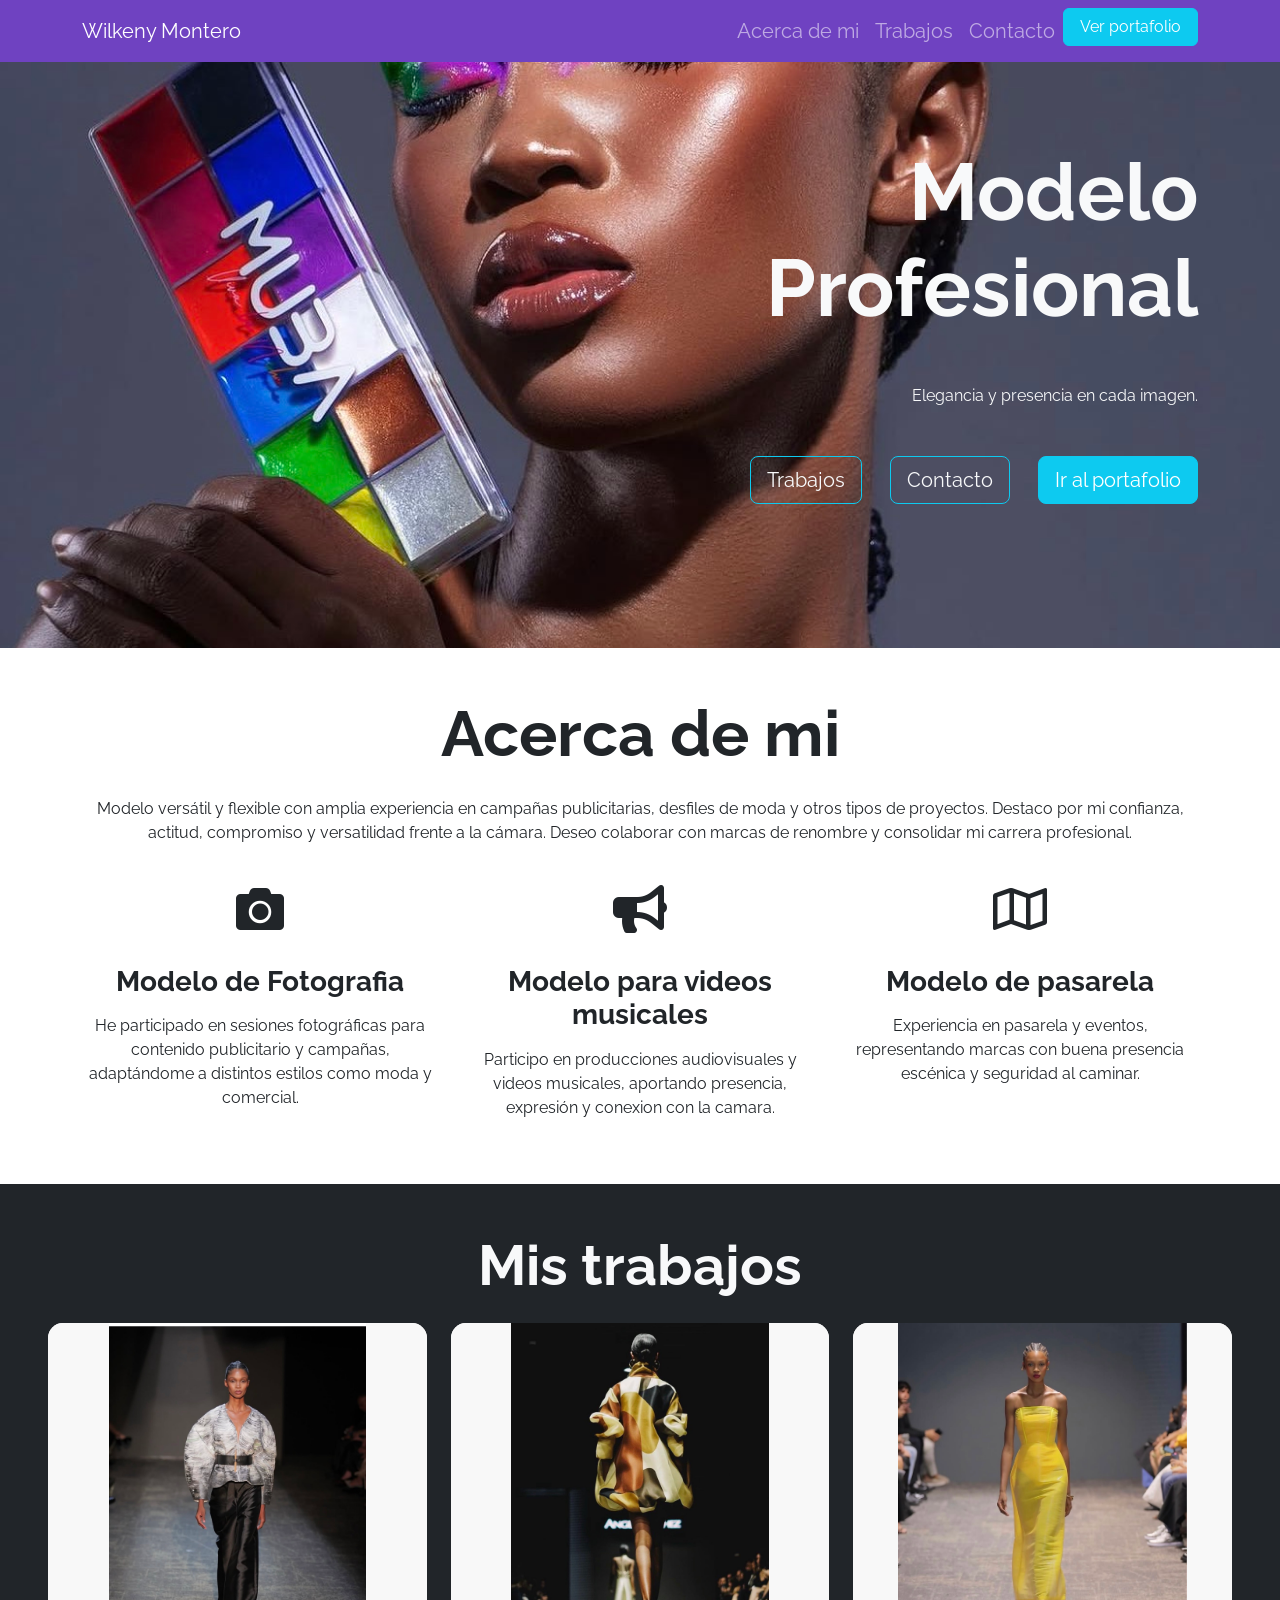
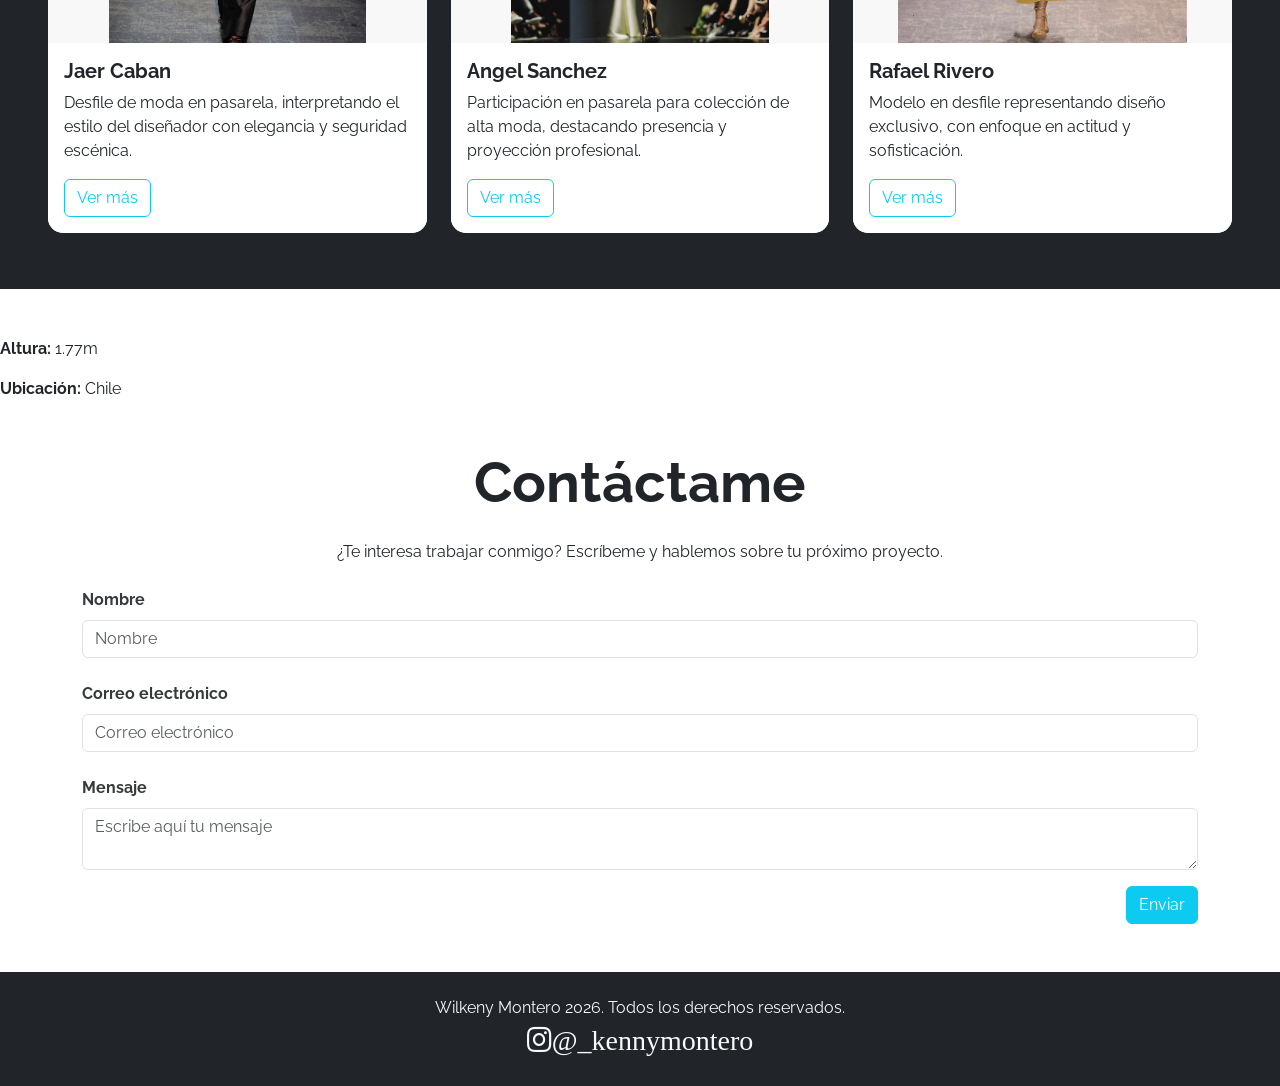
<file: index.html>
<!DOCTYPE html>
<html lang="en">

<head>
    <meta charset="UTF-8">
    <meta http-equiv="X-UA-Compatible" content="IE=edge">
    <meta name="viewport" content="width=device-width, initial-scale=1.0">
    <link rel="preconnect" href="https://fonts.googleapis.com">
    <link rel="preconnect" href="https://fonts.gstatic.com" crossorigin>
    <link href="https://fonts.googleapis.com/css2?family=Raleway:wght@400;700&display=swap" rel="stylesheet">
    <link href="https://cdn.jsdelivr.net/npm/bootstrap@5.1.3/dist/css/bootstrap.min.css" rel="stylesheet"
        integrity="sha384-1BmE4kWBq78iYhFldvKuhfTAU6auU8tT94WrHftjDbrCEXSU1oBoqyl2QvZ6jIW3" crossorigin="anonymous">
    <title>Wilkeny Montero</title>
    <link rel="stylesheet" href="https://cdnjs.cloudflare.com/ajax/libs/font-awesome/5.9.0/css/all.min.css"
        integrity="sha512-q3eWabyZPc1XTCmF+8/LuE1ozpg5xxn7iO89yfSOd5/oKvyqLngoNGsx8jq92Y8eXJ/IRxQbEC+FGSYxtk2oiw=="
        crossorigin="anonymous" referrerpolicy="no-referrer" />
    <link rel="stylesheet" href="assets/css/index.css">
</head>

<body>

    <nav class="navbar navbar-expand-lg navbar-dark bg-purple fixed-top">
        <div class="container">
            <a class="navbar-brand" href="#">
                Wilkeny Montero
            </a>
            <button class="navbar-toggler" type="button" data-bs-toggle="collapse"
                aria-controls="navbarSupportedContent" aria-expanded="false" aria-label="Toggle navigation">
                <span class="navbar-toggler-icon"></span>
            </button>
            <div class="collapse navbar-collapse" id="navbarSupportedContent">
                <ul class="navbar-nav ms-auto mb-2 mb-lg-0 fs-5">
                    <li class="nav-item">
                        <a class="nav-link" href="#">Acerca de mi</a>
                    </li>
                    <li class="nav-item">
                        <a class="nav-link" href="#">Trabajos</a>
                    </li>
                    <li class="nav-item">
                        <a class="nav-link" href="#">Contacto</a>
                    </li>
                    <li>
                        <a class="btn btn-info text-white px-3" href="./portafolio.html">Ver portafolio</a>
                    </li>

                </ul>

            </div>
        </div>
    </nav>

    <header id="Hero-Section" class="text-light text-end py-5 mt-5">
        <div class="container">
            <div class="ms-auto col-12 col-md-7 ">
                <h1 class="display-1 fw-bold my-5">
                    Modelo<br> Profesional
                </h1>
                <p class="my-5">
                   Elegancia y presencia en cada imagen.
                </p>
                <div class="mb-5 pb-5">
                    <button class="btn btn-lg btn-outline-info text-light me-4">Trabajos</button>
                    <button class="btn btn-lg btn-outline-info text-light me-4">Contacto</button>
                    <a class="btn btn-info btn-lg text-white" href="./portafolio.html">Ir al portafolio</a>
                </div>
            </div>
        </div>
    </header>


    <section id="Acerca-de-mi" class="container text-center my-5">


        <h2 class="display-3 fw-bold my-4">Acerca de mi</h2>

        <p class="my-4">
           Modelo versátil y flexible con amplia experiencia en campañas publicitarias, desfiles de moda y otros tipos de proyectos. Destaco por mi confianza, actitud, compromiso y versatilidad frente a la cámara. Deseo colaborar con marcas de renombre y
           consolidar mi carrera profesional.
        </p>


        <div class="row">
            <div class="col-12 col-md-4">
                <i class="fas fa-camera fa-3x my-3"></i>
                <h3 class="my-3 fw-bold">Modelo de Fotografia</h3>
                <p class="my-3">
                 He participado en sesiones fotográficas para contenido publicitario y campañas, adaptándome a distintos estilos como moda y comercial. 
                </p>
            </div>
            <div class="col-12 col-md-4">
                <i class="fas fa-bullhorn fa-3x my-3"></i>
                <h3 class="my-3 fw-bold">Modelo para videos musicales</h3>
                <p class="my-3">
                    Participo en producciones audiovisuales y videos musicales, aportando presencia, expresión y conexion con la camara.
                </p>
            </div>
            <div class="col-12 col-md-4">
                <i class="far fa-map fa-3x my-3"></i>
                <h3 class="my-3 fw-bold">Modelo de pasarela</h3>
                <p class="my-3">
                    Experiencia en pasarela y eventos, representando marcas con buena presencia escénica y seguridad al caminar.
                </p>
            </div>
        </div>
    </section>


    <section id="Mis-trabajos" class="my-5 p-5 bg-dark">

        <h2 class="display-4 fw-bold text-center text-light mb-3">Mis trabajos</h2>

        <div class="row">
            <div class="col-12 col-sm-4 py-2">
                <div class="card">
                    <div class="image-top" style="background-image: url(assets/img/IMG_2435.jpg)"></div>
                    <div class="card-body">
                        <h5 class="card-title fw-bold">Jaer Caban</h5>
                        <p class="card-text">
                            Desfile de moda en pasarela, interpretando el estilo del diseñador con elegancia y seguridad escénica.
                        </p>
                        <button type="button" class="btn btn-outline-info">
                            Ver más
                        </button>
                    </div>
                </div>
            </div>
            <div class="col-12 col-sm-4 py-2">
                <div class="card">
                    <div class="image-top" style="background-image: url(assets/img/IMG_2436.jpg)"></div>
                    <div class="card-body">
                        <h5 class="card-title fw-bold">Angel Sanchez</h5>
                        <p class="card-text">
                           Participación en pasarela para colección de alta moda, destacando presencia y proyección profesional.
                        </p>
                        <button type="button" class="btn btn-outline-info">
                            Ver más
                        </button>
                    </div>
                </div>
            </div>
            <div class="col-12 col-sm-4 py-2">
                <div class="card">
                    <div class="image-top" style="background-image: url(assets/img/IMG_2437.jpg)"></div>
                    <div class="card-body">
                        <h5 class="card-title fw-bold">Rafael Rivero</h5>
                        <p class="card-text">
                            Modelo en desfile representando diseño exclusivo, con enfoque en actitud y sofisticación.
                        </p>
                        <button type="button" class="btn btn-outline-info">
                            Ver más
                        </button>
                    </div>
                </div>
            </div>
        </div>

    </section>

         <p><strong>Altura:</strong> 1.77m</p>
         <p><strong>Ubicación:</strong> Chile</p>
           

    <section id="Contacto" class="container my-5">
    
        <h2 class="display-4 fw-bold text-center my-4">Contáctame</h2>
        
          
        <p class="text-center my-4 d-none d-md-block">¿Te interesa trabajar conmigo? Escríbeme y hablemos sobre tu próximo proyecto.</p>
         
        <form>


            <div class="form-group mb-4">
                <label class="mb-2">Nombre</label>
                <input class="form-control" placeholder="Nombre">
            </div>

            <div class="form-group mb-4">
                <label class="mb-2">Correo electrónico</label>
                <input class="form-control" placeholder="Correo electrónico" />
            </div>


            <div class="form-group">
                <label class="mb-2">Mensaje</label>
                <textarea class="form-control" placeholder="Escribe aquí tu mensaje"></textarea>
            </div>

            <div class="my-3 text-end">
                <button class="btn btn-info text-light">Enviar</button>
            </div>



        </form>

    </section>



    <footer class="bg-dark text-center text-light p-4">
        <p class="mb-0">Wilkeny Montero 2026. Todos los derechos reservados.</p>
         <a href="https://instagram.com/_kennymontero" target="_blank" class="text-light fs-3">
        <i class="fab fa-instagram">@_kennymontero</i>
    </a>
    </footer>
    


    <script src="https://cdn.jsdelivr.net/npm/bootstrap@5.1.3/dist/js/bootstrap.bundle.min.js"
        integrity="sha384-ka7Sk0Gln4gmtz2MlQnikT1wXgYsOg+OMhuP+IlRH9sENBO0LRn5q+8nbTov4+1p"
        crossorigin="anonymous"></script>
       
</body>

</html>
</file>
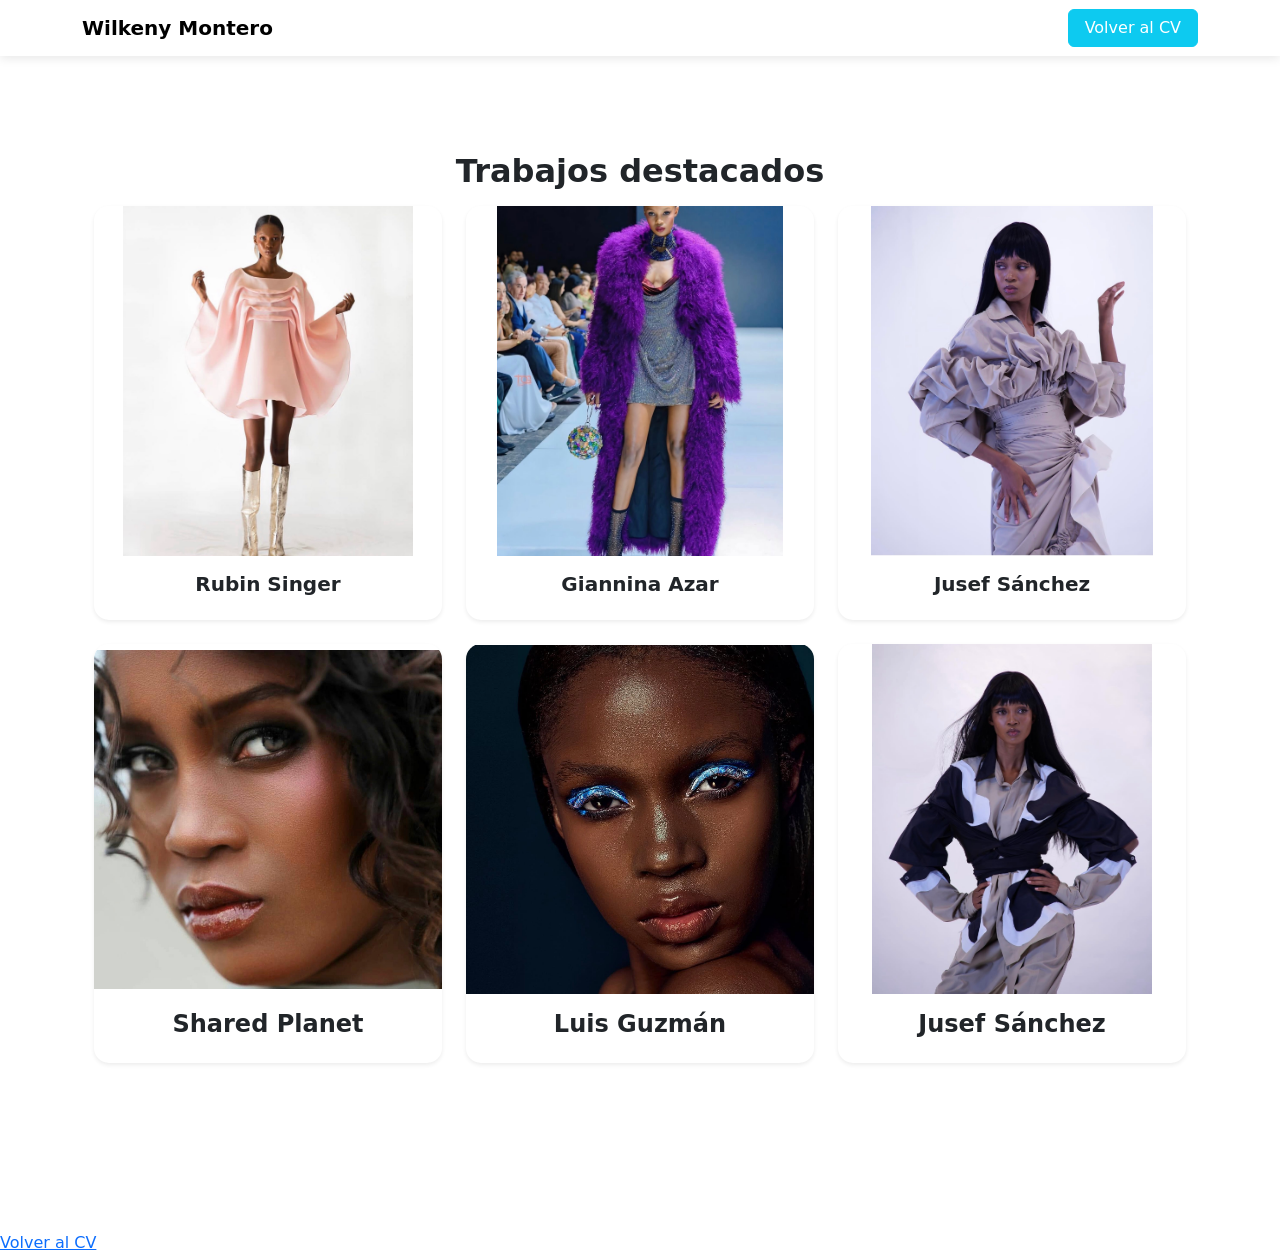
<file: portafolio.html>
<!DOCTYPE html>
<html lang="es">

<head>
  <meta charset="UTF-8">
  <meta http-equiv="X-UA-Compatible" content="IE=edge">
  <meta name="viewport" content="width=device-width, initial-scale=1.0">
  <link rel="preconnect" href="https://fonts.googleapis.com">
  <link rel="preconnect" href="https://fonts.gstatic.com" crossorigin>
  <link href="https://fonts.googleapis.com/css2?family=Raleway:wght@400;700&display=swap" rel="stylesheet">
  <link href="https://cdn.jsdelivr.net/npm/bootstrap@5.1.3/dist/css/bootstrap.min.css" rel="stylesheet"
    integrity="sha384-1BmE4kWBq78iYhFldvKuhfTAU6auU8tT94WrHftjDbrCEXSU1oBoqyl2QvZ6jIW3" crossorigin="anonymous">
  <title>Mi Portafolio</title>
  <link rel="stylesheet" href="https://cdnjs.cloudflare.com/ajax/libs/font-awesome/5.9.0/css/all.min.css"
    integrity="sha512-q3eWabyZPc1XTCmF+8/LuE1ozpg5xxn7iO89yfSOd5/oKvyqLngoNGsx8jq92Y8eXJ/IRxQbEC+FGSYxtk2oiw=="
    crossorigin="anonymous" referrerpolicy="no-referrer" />
  <link rel="stylesheet" href="assets/css/portafolio.css">
</head>

<body>

  <nav class="navbar navbar-expand-lg fixed-top portfolio-navbar" aria-label="Menú principal">
    <div class="container">
      <a class="navbar-brand d-flex align-items-center gap-2" href="index.html">
        <span>Wilkeny Montero</span>
      </a>
      <button class="navbar-toggler" type="button" data-bs-toggle="collapse" data-bs-target="#navbarPortfolio"
        aria-controls="navbarPortfolio" aria-expanded="false" aria-label="Abrir navegación">
        <span class="navbar-toggler-icon"></span>
      </button>
      <div class="collapse navbar-collapse" id="navbarPortfolio">
        <ul class="navbar-nav ms-auto align-items-lg-center gap-lg-2">

          <li class="nav-item ms-lg-2">
            <a class="btn btn-info text-white px-3" href="index.html">Volver al CV</a>
          </li>
        </ul>
      </div>
    </div>
  </nav>
  <main>
    <section class="py-5 section-light" id="proyectos">
      <div class="container py-lg-4">
        <div class="section-heading text-center mx-auto mb-5">
          
          <h2 class="fw-bold mb-3">Trabajos destacados</h2>
          
         <div class="container">
         <div class="row">
        <div class="col-md-4 mb-4">  
  <div class="card h-100 shadow-sm">
    <img src="assets/img/IMG_3268.jpg" class="img-portafolio"
                alt="Rubin">
    <div class="card-body text-center">
      <h5 class="card-title">Rubin Singer</h5>
    </div>
  </div>
</div>

           <div class="col-md-4 mb-4">  
  <div class="card h-100 shadow-sm">
              <img src="assets/img/IMG_3269.jpg" class="img-portafolio"
                alt="Giannina">
              <div class="card-body text-center">
                <h5 class="card-title">Giannina Azar</h5>

                </div>
              </div>
          </div>

          
           <div class="col-md-4 mb-4">  
             <div class="card h-100 shadow-sm">
              <img src="assets/img/IMG_3270.jpg" class="img-portafolio"
                alt="Jusef">
                <div class="card-body text-center">
                <h5 class="card-title">Jusef Sánchez</h5>

                </div>
              </div>
          </div>

              <div class="col-md-4 mb-4">  
             <div class="card h-100 shadow-sm">
              <img src="assets/img/IMG_3271.jpg" class="img-portafolio"
                alt="Shared ">
               <div class="card-body text-center">
                <h3 class="h4 fw-bold">Shared Planet</h3>

                </div>
              </div>
          </div>
            <div class="col-md-4 mb-4">  
             <div class="card h-100 shadow-sm">
              <img src="assets/img/IMG_3273.jpg" class="img-portafolio"
                alt="Luis Guzmán">
               <div class="card-body text-center">
                <h3 class="h4 fw-bold">Luis Guzmán</h3>
                
        

                </div>
              </div>
          </div>
            <div class="col-md-4 mb-4">  
             <div class="card h-100 shadow-sm">
              <img src="assets/img/IMG_3274.jpg" class="img-portafolio"
                alt="landing-page">
                <div class="card-body text-center">
                <h3 class="h4 fw-bold">Jusef Sánchez</h3>
              

                </div>
              </div>
          </div>
        </div>
      </div>
    </section>

  
    <br>
    <a href="index.html">Volver al CV</a>

    <script src="https://cdn.jsdelivr.net/npm/bootstrap@5.1.3/dist/js/bootstrap.bundle.min.js"
      integrity="sha384-ka7Sk0Gln4gmtz2MlQnikT1wXgYsOg+OMhuP+IlRH9sENBO0LRn5q+8nbTov4+1p"
      crossorigin="anonymous"></script>
</body>

</html>
</file>
<file: assets/css/index.css>
body {
  font-family: "Raleway", sans-serif;
}



#Hero-Section {
  background-image: url("../img/IMG_2434.jpg");
  background-repeat: no-repeat;
  background-size: cover;
  background-position: left;

}


/* Mis trabajos */

#Mis-trabajos .image-top {

  width: 100%;
  height: 320px;
  background-size: contain;  
  background-position: center;
  background-repeat: no-repeat;
  background-color: #f8f8f8;  
}


.card {
  border: none;
  border-radius: 15px;
  overflow: hidden;
  transition: 0.3s;
}

.card:hover {
  transform: scale(1.02);
}

.card-body {
  background: white;
}


/* Contacto */

#Contacto form label {
  font-weight: 700;
  color: #373a3c;
}

@media (max-width: 768px) {
  #Contacto form label {
    font-weight: 410;
  }

  .navbar-brand{
    width: 100px;
  }

}

.bg-purple {
  background-color: #6f42c1;
}
</file>
<file: assets/css/portafolio.css>
body {
  padding-top: 80px; 
}
.navbar {
  box-shadow: 0 2px 10px rgba(0,0,0,0.1);
}

.navbar-brand {
  font-weight: bold;
  color: black ;
}
.img-portafolio {
  width: 100%;
  height: 350px;
  object-fit: contain;  
  background-color: white;
}

.card {
  border: none;
  border-radius: 15px;
  overflow: hidden;
  transition: transform 0.3s;
}

.card:hover {
  transform: scale(1.03);
}

.card-title {
  font-weight: bold;
  font-size: 20px;
}
</file>
